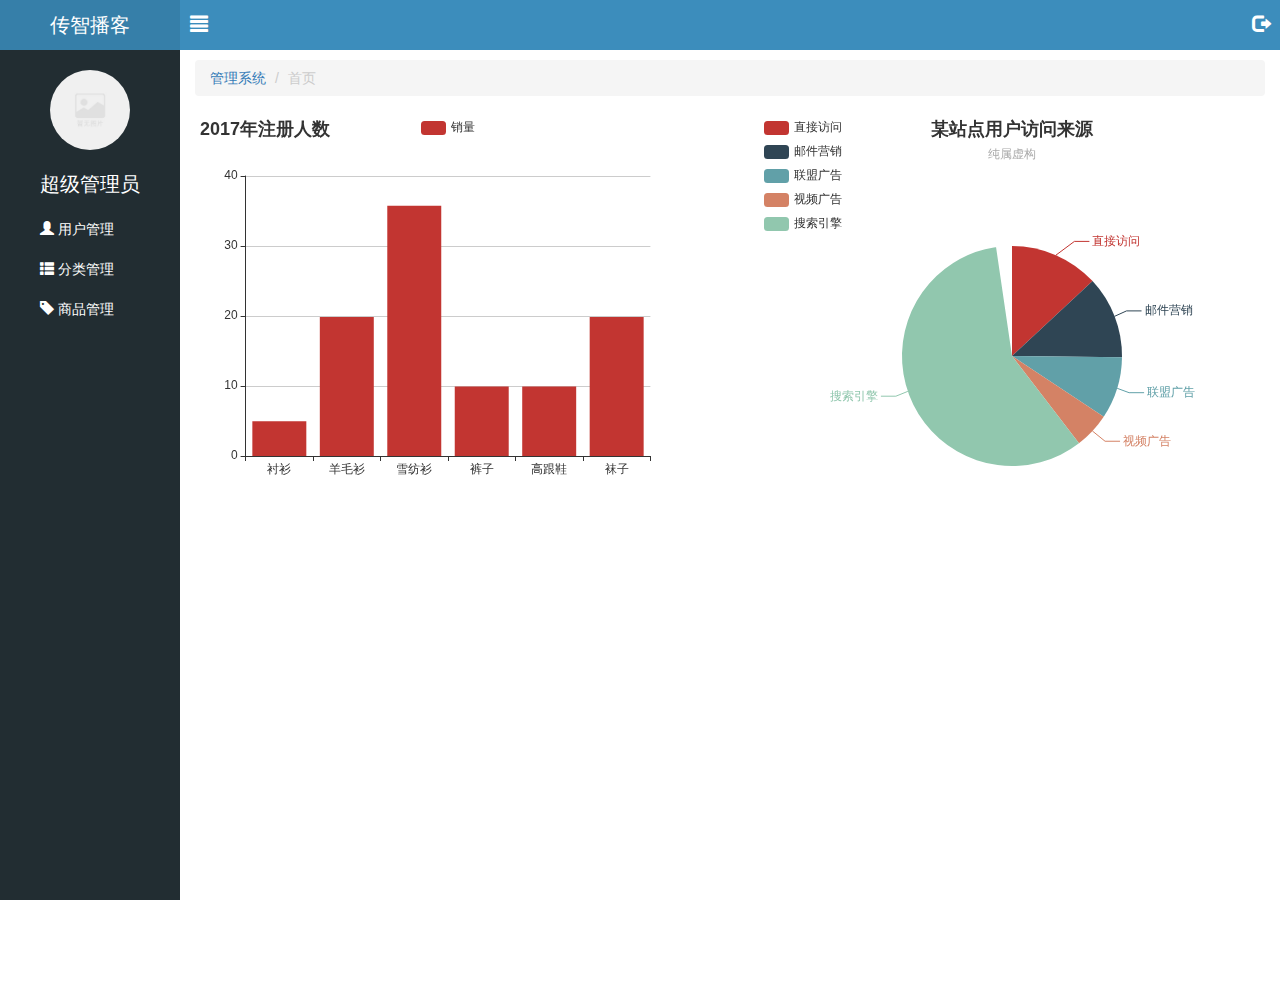
<file: public/back/index.html>
<!DOCTYPE html>
<html lang="en">
<head>
  <meta charset="UTF-8">
  <meta name="viewport" content="width=device-width, initial-scale=1.0">
  <title>Document</title>
  <link rel="stylesheet" href="lib/bootstrap/css/bootstrap.css">
  <link rel="stylesheet" href="lib/bootstrap-validator/css/bootstrapValidator.min.css">
  <link rel="stylesheet" href="lib/nprogress/nprogress.css">
  <link rel="stylesheet" href="css/common.css">
</head>
<body>
 <div class="id_aside">
   <div class="title">
     <a href="#">传智播客</a>
   </div>
    <div class="content">
      <div class="user">
        <div class="pictuer">
          <img src="./images/none.png" alt="">
        </div>
        <p>超级管理员</p>
      </div>
      <div class="nav">
        <ul>
          <li><a href="#">
            <i class="glyphicon glyphicon-user"></i>
            <span>用户管理</span>
          </a></li>
          <li><a href="javascript:;" class="category">
            <i class="glyphicon glyphicon-th-list"></i>
            <span>分类管理</span>
          </a>
          <div class="child" style="display: none;">
            <a href="#">一级分类</a>
            <a href="#">二级分类</a>
          </div>
        </li>
          <li><a href="#">
            <i class="glyphicon glyphicon-tag"></i>
            <span>商品管理</span>
          </a></li>
        </ul>
      </div>
    </div>
 </div>
<div class="id_main">
  <div class="topBar">
   <a href="#" class="pull-left icon-menu">
     <i class="glyphicon glyphicon-align-justify"></i>
   </a>
   <a href="#" class="pull-right icon-logout">
     <i class="glyphicon glyphicon-log-out"></i>
   </a>
  </div>
 
    <div class="container-fluid">

      <!-- 路径导航 -->
      <ol class="breadcrumb">
        <li><a href="#">管理系统</a></li>
        <li style='color:#ccc'>首页</li>
        
      </ol>

      <!-- echarts 数据可视化 -->
      <!-- 第一步 准备一个有宽高的盒子 -->

      <div id="main" >
        <div class="pull-left echarts1"></div>
        <div class="pull-right echarts2 "></div>
      </div>
     </div>
 </div>
 
 <!-- 模态框 -->

 <div class="modal fade" tabindex="-1" id="logoutModal">
  <div class="modal-dialog modal-sm">
    <div class="modal-content">
      <div class="modal-header">
        <button type="button" class="close" data-dismiss="modal" aria-label="Close"><span aria-hidden="true">&times;</span></button>
        <h4 class="modal-title">温馨提示</h4>
      </div>
      <div class="modal-body text text-danger">
      <p> <i class="glyphicon glyphicon-info-sign"></i> 您确定要退出后台管理系统吗？</p>
      </div>
      <div class="modal-footer">
        <button type="button" class="btn btn-default" data-dismiss="modal">取消</button>
        <button type="button" class="btn btn-primary" id="logout">退出</button>
      </div>
    </div>
  </div>
</div>

  <script src="lib/jquery/jquery.min.js"></script>
  <script src="lib/bootstrap/js/bootstrap.min.js"></script>
  <script src="lib/nprogress/nprogress.js"></script>
  <!-- 表单校验 -->
  <script src="lib/bootstrap-validator/js/bootstrapValidator.min.js"></script>
  <script src="./lib/echarts/echarts.min.js"></script>
  <script src="js/index.js"></script>
</body>
</html>
</file>
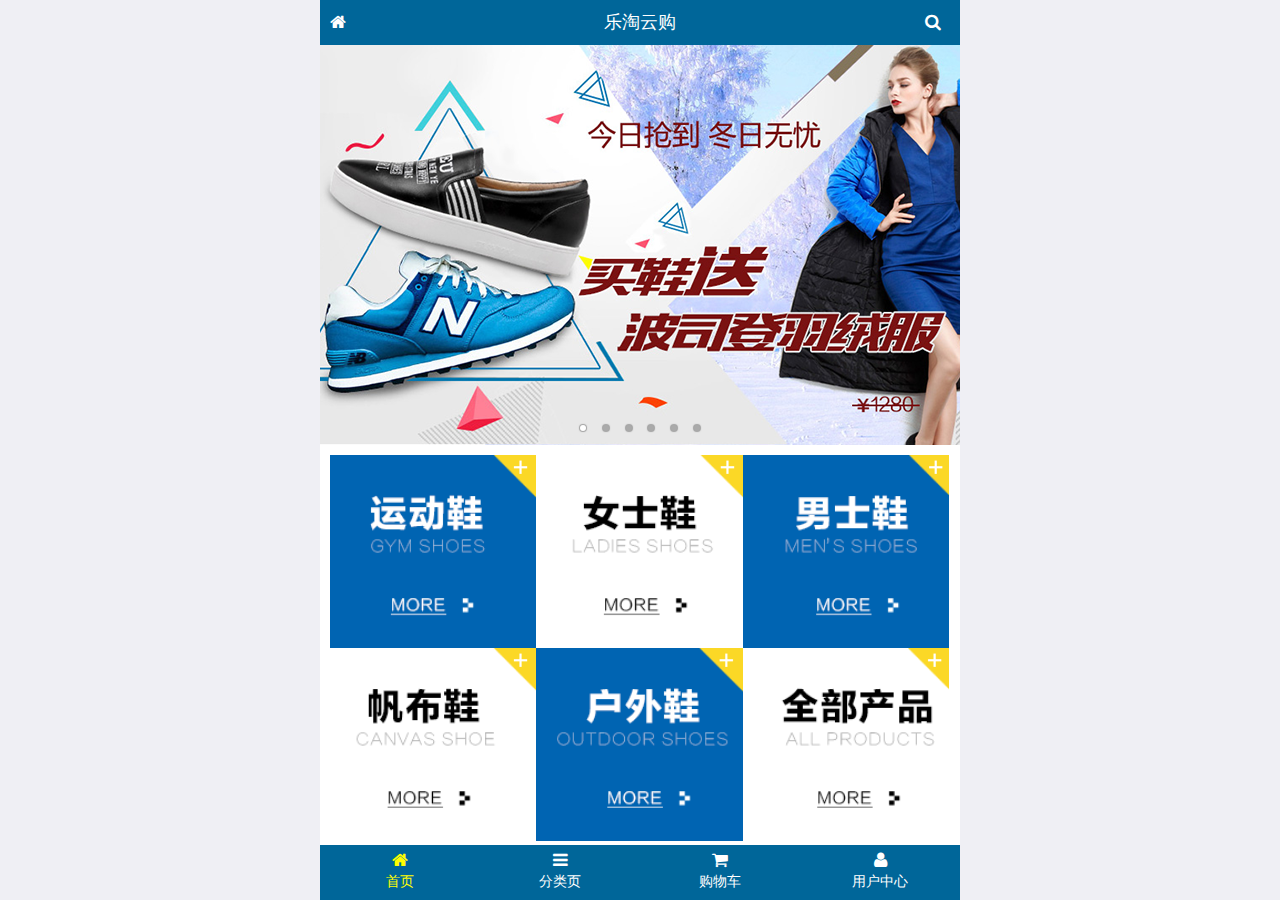
<file: public/front/index.html>
<!DOCTYPE html>
<html lang="en">
<head>
  <meta charset="UTF-8">
  <!-- 补全meta 提高用户体验 -->
  <meta name="viewport" content="width=device-width, user-scalable=no, initial-scale=1.0, maximum-scale=1.0, minimum-scale=1.0">
  <title>乐淘云购</title>
  <!-- 引入文件 -->

<link rel="stylesheet" href="./lib/fa/css/font-awesome.min.css">
<link rel="stylesheet" href="./lib/mui/css/mui.min.css">
  <link rel="stylesheet" href="./css/commn.css">
  <link rel="stylesheet" href="./css/index.css">
  
</head>
<body>
  <!-- 全屏容器 -->
  <div class="lt_container">
    <!-- 头部 -->
 <div class="lt_title">
   <div class="left">
     <a href="index.html">
       <i class="fa fa-home"></i>
     </a>
   </div>
   <div class="content">
     <p>乐淘云购</p>
   </div>
   <div class="right">
     <a href="search.html">
       <i class="fa fa-search"></i>
     </a>
   </div>
 </div>
 <!-- 内容 -->
 <div class="lt_main">

  <!-- 区域滚动dom结构 -->
  <div class="mui-scroll-wrapper">
    <div class="mui-scroll">
      <!--这里放置真实显示的DOM内容-->
 <!-- 轮播图 -->
 <div class="mui-slider">
   <!-- 图片区域 -->
  <div class="mui-slider-group mui-slider-loop">
    <!--支持循环，需要重复图片节点-->
    <div class="mui-slider-item mui-slider-item-duplicate"><a href="#"><img src="./images/banner6.png" /></a></div>
    <div class="mui-slider-item"><a href="#"><img src="./images/banner1.png" /></a></div>
    <div class="mui-slider-item"><a href="#"><img src="./images/banner2.png" /></a></div>
    <div class="mui-slider-item"><a href="#"><img src="./images/banner3.png" /></a></div>
    <div class="mui-slider-item"><a href="#"><img src="./images/banner4.png" /></a></div>
    <div class="mui-slider-item"><a href="#"><img src="./images/banner5.png" /></a></div>
    <div class="mui-slider-item"><a href="#"><img src="./images/banner6.png" /></a></div>
    <!--支持循环，需要重复图片节点-->
    <div class="mui-slider-item mui-slider-item-duplicate"><a href="#"><img src="./images/banner1.png"  /></a></div>
  </div>
  	<!--  小圆点 -->
  <div class="mui-slider-indicator">
    <div class="mui-indicator mui-active"></div>
    <div class="mui-indicator"></div>
    <div class="mui-indicator"></div>
    <div class="mui-indicator"></div>
    <div class="mui-indicator"></div>
    <div class="mui-indicator"></div>
  </div>
</div>
<div class="lt_nav">
  <ul class="mui-clearfix">
    <li>
      <a href="#">
        <img src="./images/nav1.png" alt="">
      </a>
    </li>
    <li>
      <a href="#">
        <img src="./images/nav2.png" alt="">
      </a>
    </li>
    <li>
      <a href="#">
        <img src="./images/nav3.png" alt="">
      </a>
    </li>
    <li>
      <a href="#">
        <img src="./images/nav4.png" alt="">
      </a>
    </li>
    <li>
      <a href="#">
        <img src="./images/nav5.png" alt="">
      </a>
    </li>
    <li>
      <a href="#">
        <img src="./images/nav6.png" alt="">
      </a>
    </li>
  </ul>
</div>
 
<div class="lt_product">
  <ul>
    <li>
      <a href="#">
        <img src="./images/product.jpg" alt="">
        <p class="info mui-ellipsis-2">adidas阿迪达斯 男式 场下休闲篮球鞋S83700场下休闲篮球鞋S83700 </p>
        <span class="price">&yen;560</span>
        <span class="oldPrice">&yen;580</span>
        <button class="mui-btn mui-btn-primary">立即购买</button>
      </a>
    </li>
    <li>
     <a href="#">
       <img src="./images/product.jpg" alt="">
       <p class="info mui-ellipsis-2">adidas阿迪达斯 男式 场下休闲篮球鞋S83700场下休闲篮球鞋S83700 </p>
       <span class="price">&yen;560</span>
       <span class="oldPrice">&yen;580</span>
       <button class="mui-btn mui-btn-primary">立即购买</button>
     </a>
   </li>
   <li>
     <a href="#">
       <img src="./images/product.jpg" alt="">
       <p class="info mui-ellipsis-2">adidas阿迪达斯 男式 场下休闲篮球鞋S83700场下休闲篮球鞋S83700 </p>
       <span class="price">&yen;560</span>
       <span class="oldPrice">&yen;580</span>
       <button class="mui-btn mui-btn-primary">立即购买</button>
     </a>
   </li>
   <li>
     <a href="#">
       <img src="./images/product.jpg" alt="">
       <p class="info mui-ellipsis-2">adidas阿迪达斯 男式 场下休闲篮球鞋S83700场下休闲篮球鞋S83700 </p>
       <span class="price">&yen;560</span>
       <span class="oldPrice">&yen;580</span>
       <button class="mui-btn mui-btn-primary">立即购买</button>
     </a>
   </li>
   <li>
     <a href="#">
       <img src="./images/product.jpg" alt="">
       <p class="info mui-ellipsis-2">adidas阿迪达斯 男式 场下休闲篮球鞋S83700场下休闲篮球鞋S83700 </p>
       <span class="price">&yen;560</span>
       <span class="oldPrice">&yen;580</span>
       <button class="mui-btn mui-btn-primary">立即购买</button>
     </a>
   </li>
   <li>
     <a href="#">
       <img src="./images/product.jpg" alt="">
       <p class="info mui-ellipsis-2">adidas阿迪达斯 男式 场下休闲篮球鞋S83700场下休闲篮球鞋S83700 </p>
       <span class="price">&yen;560</span>
       <span class="oldPrice">&yen;580</span>
       <button class="mui-btn mui-btn-primary">立即购买</button>
     </a>
   </li>
   <li>
     <a href="#">
       <img src="./images/product.jpg" alt="">
       <p class="info mui-ellipsis-2">adidas阿迪达斯 男式 场下休闲篮球鞋S83700场下休闲篮球鞋S83700 </p>
       <span class="price">&yen;560</span>
       <span class="oldPrice">&yen;580</span>
       <button class="mui-btn mui-btn-primary">立即购买</button>
     </a>
   </li>
   <li>
     <a href="#">
       <img src="./images/product.jpg" alt="">
       <p class="info mui-ellipsis-2">adidas阿迪达斯 男式 场下休闲篮球鞋S83700场下休闲篮球鞋S83700 </p>
       <span class="price">&yen;560</span>
       <span class="oldPrice">&yen;580</span>
       <button class="mui-btn mui-btn-primary">立即购买</button>
     </a>
   </li>
  </ul>
</div>
</div>

 </div>
 
  </div>
  
 
 <!-- 底部 -->
 <div class="lt_footer">
  <ul>
    <li>
      <a href="index.html" class="current">
        <i class="fa fa-home"></i>
        <p>首页</p>
      </a>
    </li>
    <li>
      <a href="category.html">
        <i class="fa fa-bars"></i>
        <p>分类页</p>
      </a>
    </li>
    <li>
      <a href="cart.html">
        <i class="fa fa-shopping-cart"></i>
        <p>购物车</p>
      </a>
    </li>
    <li>
      <a href="user.html">
        <i class="fa fa-user"></i>
        <p>用户中心</p>
      </a>
    </li>
  </ul>
 </div>
  </div>




<!-- 引入js -->
<!-- 移动端用zepto 相当于缩减版的jquery -->
<script src="./lib/zepto/zepto.min.js"></script>
<script src="./lib/mui/js/mui.js"></script>
<script src="./lib/artTemplate/template-web.js"></script>
  <script src='./js/common.js'></script>
  
</body>
</html>
</file>
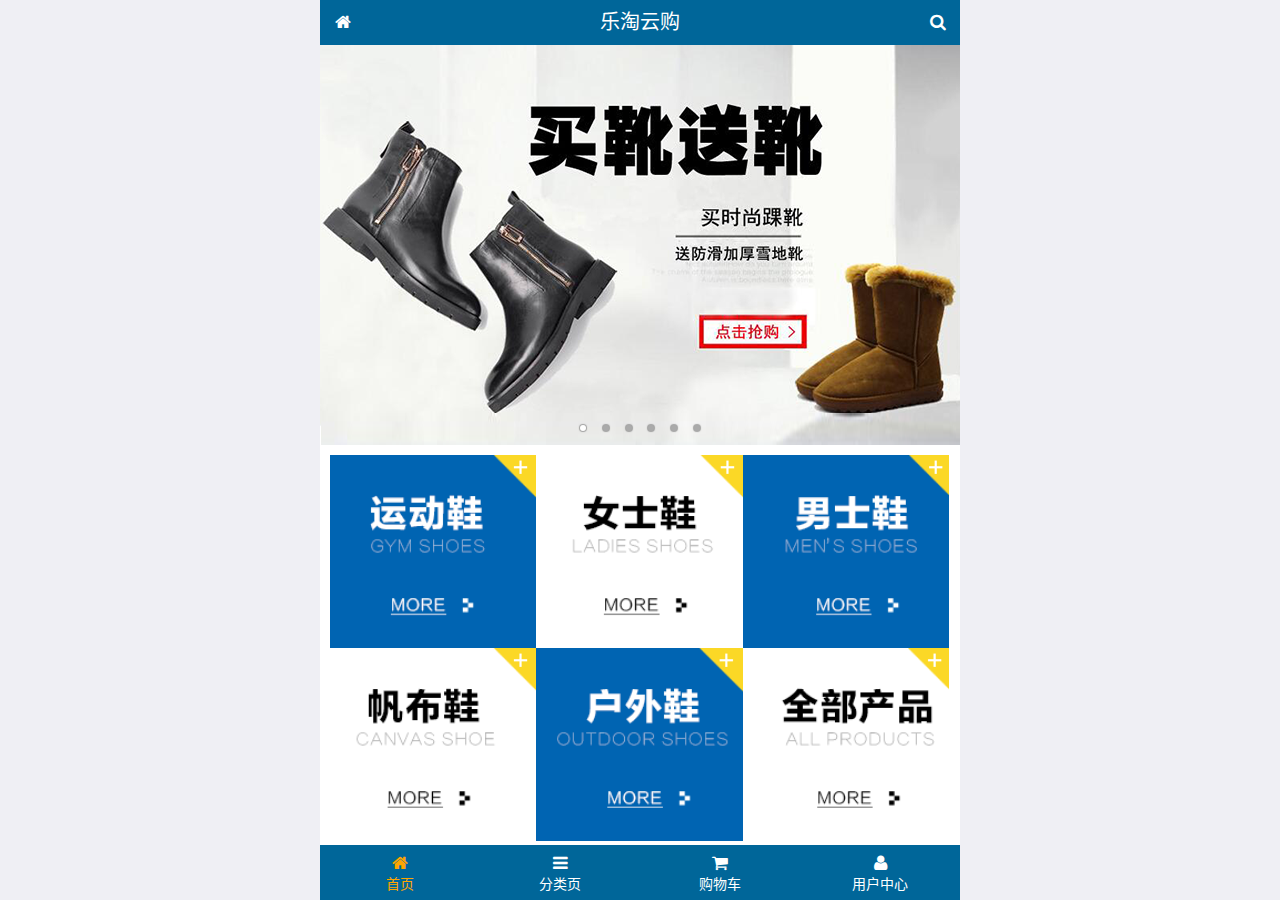
<file: public/mobile/index.html>
<!DOCTYPE html>
<html lang="zh-CN">
<head>
  <meta charset="UTF-8">
  <title>乐淘商城</title>
  <meta name="viewport" content="width=device-width, user-scalable=no, initial-scale=1.0, maximum-scale=1.0, minimum-scale=1.0">
  <!-- 引入字体图标库的css -->
  <link rel="stylesheet" href="./lib/fa/css/font-awesome.min.css">
  <link rel="stylesheet" href="./lib/mui/css/mui.css">
  <link rel="stylesheet" href="./css/common.css">
  <link rel="stylesheet" href="./css/index.css">
  <link rel="icon" href="favicon.ico">
</head>
<body>
<!--<span class="fa fa-pause"></span>-->
<!--<span class="mui-icon mui-icon-camera"></span>-->

<!-- 全屏容器 -->
<div class="lt_container">

  <!-- 乐淘头部 -->
  <div class="lt_header">
    <a href="index.html" class="icon_left"><i class="fa fa-home"></i></a>
    <h3>乐淘云购</h3>
    <a href="search.html" class="icon_right"><i class="fa fa-search"></i></a>
  </div>

  <!-- 乐淘主体 -->
  <div class="lt_main">
    <div class="mui-scroll-wrapper">
      <div class="mui-scroll">
        <!--这里放置真实显示的DOM内容-->

        <!-- 轮播图 -->
        <div class="mui-slider">

          <!-- 图片区域 -->
          <div class="mui-slider-group mui-slider-loop">
            <!-- 添加假图 -->
            <div class="mui-slider-item mui-slider-item-duplicate">
              <a href="#"><img src="./images/banner6.png" /></a>
            </div>

            <div class="mui-slider-item"><a href="#"><img src="./images/banner1.png" /></a></div>
            <div class="mui-slider-item"><a href="#"><img src="./images/banner2.png" /></a></div>
            <div class="mui-slider-item"><a href="#"><img src="./images/banner3.png" /></a></div>
            <div class="mui-slider-item"><a href="#"><img src="./images/banner4.png" /></a></div>
            <div class="mui-slider-item"><a href="#"><img src="./images/banner5.png" /></a></div>
            <div class="mui-slider-item"><a href="#"><img src="./images/banner6.png" /></a></div>

            <!-- 添加假图 -->
            <div class="mui-slider-item mui-slider-item-duplicate">
              <a href="#"><img src="./images/banner1.png" /></a>
            </div>
          </div>

          <!-- 小圆点结构 -->
          <div class="mui-slider-indicator">
            <div class="mui-indicator mui-active"></div>
            <div class="mui-indicator"></div>
            <div class="mui-indicator"></div>
            <div class="mui-indicator"></div>
            <div class="mui-indicator"></div>
            <div class="mui-indicator"></div>
          </div>

        </div>

        <!-- 导航区域 -->
        <div class="lt_nav">
          <ul class="mui-clearfix">
            <li><a href="#"><img src="./images/nav1.png" alt=""></a></li>
            <li><a href="#"><img src="./images/nav2.png" alt=""></a></li>
            <li><a href="#"><img src="./images/nav3.png" alt=""></a></li>
            <li><a href="#"><img src="./images/nav4.png" alt=""></a></li>
            <li><a href="#"><img src="./images/nav5.png" alt=""></a></li>
            <li><a href="#"><img src="./images/nav6.png" alt=""></a></li>
          </ul>
        </div>

        <!-- 产品区域 -->
        <div class="lt_product">
          <ul>
            <li class="lt_product_item">
              <a href="#">
                <img src="./images/product.jpg" alt="">
                <p class="info mui-ellipsis-2">adidas阿迪达斯 男式 场下休闲篮球鞋S83700场下休闲篮球鞋S83700 </p>
                <p>
                  <span class="price">¥560</span>
                  <span class="oldPrice">¥580</span>
                </p>
                <button class="mui-btn mui-btn-primary">立即购买</button>
              </a>
            </li>
            <li class="lt_product_item">
              <a href="#">
                <img src="./images/product.jpg" alt="">
                <p class="info mui-ellipsis-2">adidas阿迪达斯 男式 场下休闲篮球鞋S83700场下休闲篮球鞋S83700 </p>
                <p>
                  <span class="price">¥560</span>
                  <span class="oldPrice">¥580</span>
                </p>
                <button class="mui-btn mui-btn-primary">立即购买</button>
              </a>
            </li>
            <li class="lt_product_item">
              <a href="#">
                <img src="./images/product.jpg" alt="">
                <p class="info mui-ellipsis-2">adidas阿迪达斯 男式 场下休闲篮球鞋S83700场下休闲篮球鞋S83700 </p>
                <p>
                  <span class="price">¥560</span>
                  <span class="oldPrice">¥580</span>
                </p>
                <button class="mui-btn mui-btn-primary">立即购买</button>
              </a>
            </li>
            <li class="lt_product_item">
              <a href="#">
                <img src="./images/product.jpg" alt="">
                <p class="info mui-ellipsis-2">adidas阿迪达斯 男式 场下休闲篮球鞋S83700场下休闲篮球鞋S83700 </p>
                <p>
                  <span class="price">¥560</span>
                  <span class="oldPrice">¥580</span>
                </p>
                <button class="mui-btn mui-btn-primary">立即购买</button>
              </a>
            </li>
            <li class="lt_product_item">
              <a href="#">
                <img src="./images/product.jpg" alt="">
                <p class="info mui-ellipsis-2">adidas阿迪达斯 男式 场下休闲篮球鞋S83700场下休闲篮球鞋S83700 </p>
                <p>
                  <span class="price">¥560</span>
                  <span class="oldPrice">¥580</span>
                </p>
                <button class="mui-btn mui-btn-primary">立即购买</button>
              </a>
            </li>
            <li class="lt_product_item">
              <a href="#">
                <img src="./images/product.jpg" alt="">
                <p class="info mui-ellipsis-2">adidas阿迪达斯 男式 场下休闲篮球鞋S83700场下休闲篮球鞋S83700 </p>
                <p>
                  <span class="price">¥560</span>
                  <span class="oldPrice">¥580</span>
                </p>
                <button class="mui-btn mui-btn-primary">立即购买</button>
              </a>
            </li>
            <li class="lt_product_item">
              <a href="#">
                <img src="./images/product.jpg" alt="">
                <p class="info mui-ellipsis-2">adidas阿迪达斯 男式 场下休闲篮球鞋S83700场下休闲篮球鞋S83700 </p>
                <p>
                  <span class="price">¥560</span>
                  <span class="oldPrice">¥580</span>
                </p>
                <button class="mui-btn mui-btn-primary">立即购买</button>
              </a>
            </li>
            <li class="lt_product_item">
              <a href="#">
                <img src="./images/product.jpg" alt="">
                <p class="info mui-ellipsis-2">adidas阿迪达斯 男式 场下休闲篮球鞋S83700场下休闲篮球鞋S83700 </p>
                <p>
                  <span class="price">¥560</span>
                  <span class="oldPrice">¥580</span>
                </p>
                <button class="mui-btn mui-btn-primary">立即购买</button>
              </a>
            </li>
          </ul>
        </div>

      </div>
    </div>
  </div>

  <!-- 乐淘底部 -->
  <div class="lt_footer">
    <ul>
      <li><a href="index.html" class="current"><i class="fa fa-home"></i><p>首页</p></a></li>
      <li><a href="category.html"><i class="fa fa-bars"></i><p>分类页</p></a></li>
      <li><a href="cart.html"><i class="fa fa-shopping-cart"></i><p>购物车</p></a></li>
      <li><a href="user.html"><i class="fa fa-user"></i><p>用户中心</p></a></li>
    </ul>
  </div>
</div>


<script src="./lib/zepto/zepto.min.js"></script>
<script src="./lib/mui/js/mui.js"></script>
<script src="./js/common.js"></script>
</body>
</html>
</file>
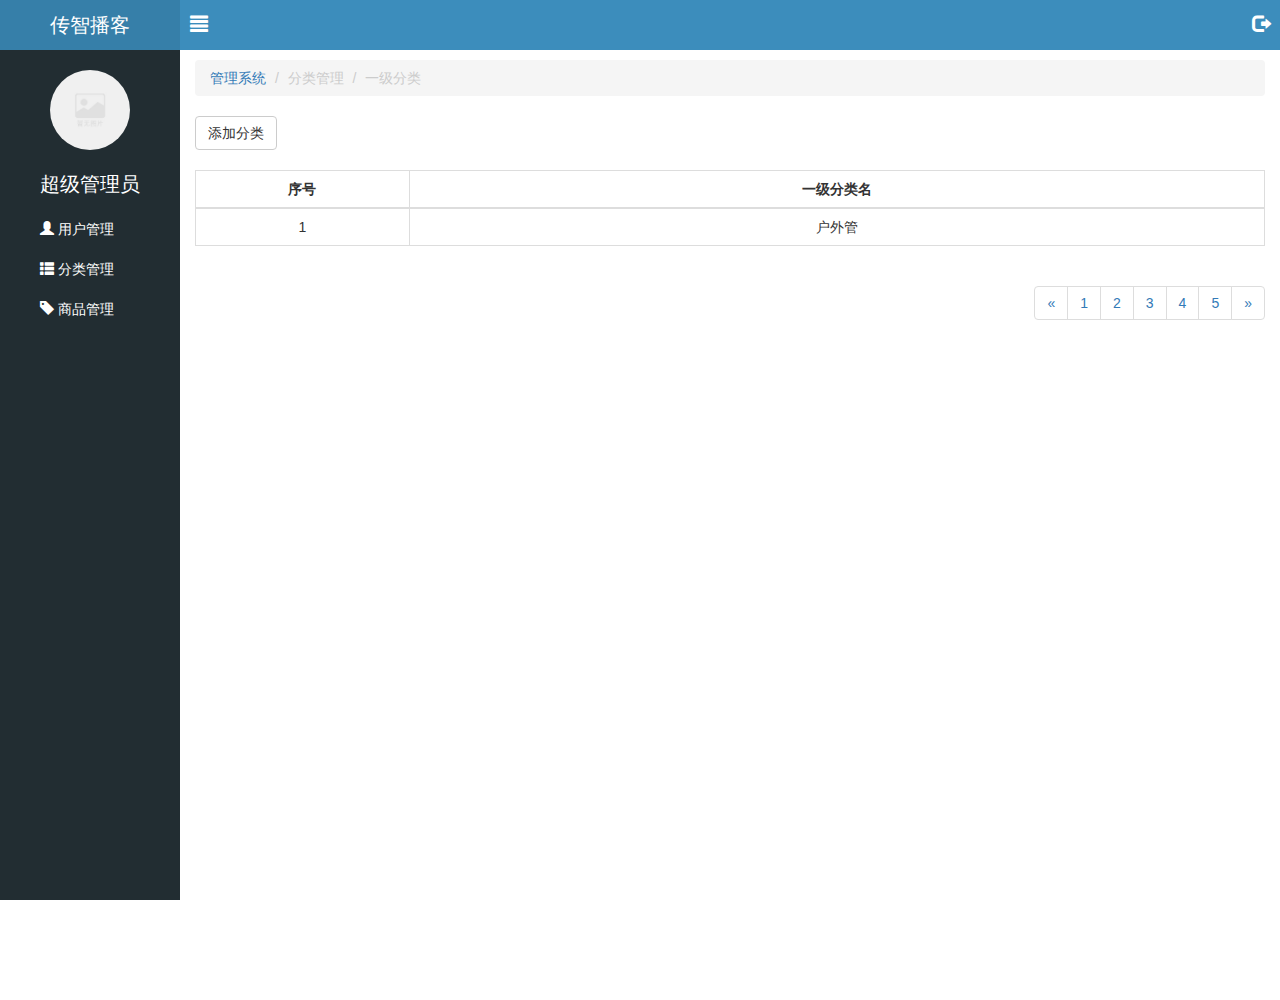
<file: public/back/first.html>
<!DOCTYPE html>
<html lang="en">
<head>
  <meta charset="UTF-8">
  <meta name="viewport" content="width=device-width, initial-scale=1.0">
  <title>Document</title>
  <link rel="stylesheet" href="lib/bootstrap/css/bootstrap.css">
  <link rel="stylesheet" href="lib/bootstrap-validator/css/bootstrapValidator.min.css">
  <link rel="stylesheet" href="lib/nprogress/nprogress.css">
  <link rel="stylesheet" href="css/common.css">
</head>
<body>
 <div class="id_aside">
   <div class="title">
     <a href="#">传智播客</a>
   </div>
    <div class="content">
      <div class="user">
        <div class="pictuer">
          <img src="./images/none.png" alt="">
        </div>
        <p>超级管理员</p>
      </div>
      <div class="nav">
        <ul>
          <li><a href="user.html">
            <i class="glyphicon glyphicon-user"></i>
            <span>用户管理</span>
          </a></li>
          <li><a href="javascript:;" class="category">
            <i class="glyphicon glyphicon-th-list"></i>
            <span>分类管理</span>
          </a>
          <div class="child" style="display: none;">
            <a href="first.html">一级分类</a>
            <a href="second.html">二级分类</a>
          </div>
        </li>
          <li><a href="product.html">
            <i class="glyphicon glyphicon-tag"></i>
            <span>商品管理</span>
          </a></li>
        </ul>
      </div>
    </div>
 </div>
<div class="id_main">
  <div class="topBar">
   <a href="#" class="pull-left icon-menu">
     <i class="glyphicon glyphicon-align-justify"></i>
   </a>
   <a href="#" class="pull-right icon-logout">
     <i class="glyphicon glyphicon-log-out"></i>
   </a>
  </div>
 
    <div class="container-fluid">

      <!-- 路径导航 -->
      <ol class="breadcrumb">
        <li><a href="index.html">管理系统</a></li>
        <li style='color:#ccc'>分类管理</li>
        <li style='color:#ccc'>一级分类</li>
      </ol>

     <div class="us_content">
      <button class="btn btn-default mb_20" id="addtpl">添加分类</button>
      <table class="table table-bordered table-hover">
       			
        <thead>
         <tr>
           <th width="20%"> 序号</th>
           <th width="80%"> 一级分类名</th>
           
         </tr>
        </thead>
        <tbody>
           <!-- 挖个坑 -->
           <tr>
             <td>1</td>
             <td>户外管</td>
           </tr>
        </tbody>
       </table>
     </div>

  <!-- 分页组件 -->
 <div class="page pull-right">
  <nav aria-label="Page navigation">
    <ul class="pagination">
      <li>
        <a href="#" aria-label="Previous">
          <span aria-hidden="true">&laquo;</span>
        </a>
      </li>
      <li><a href="#">1</a></li>
      <li><a href="#">2</a></li>
      <li><a href="#">3</a></li>
      <li><a href="#">4</a></li>
      <li><a href="#">5</a></li>
      <li>
        <a href="#" aria-label="Next">
          <span aria-hidden="true">&raquo;</span>
        </a>
      </li>
    </ul>
  </nav>
 </div>

 <!-- 添加分类模态框 -->
 
 <div class="modal fade" tabindex="-1" id="addModal">
  <div class="modal-dialog modal-sm">
    <div class="modal-content">
      <div class="modal-header">
        <button type="button" class="close" data-dismiss="modal" ><span >&times;</span></button>
        <h4 class="modal-title">添加分类</h4>
      </div>
      <div class="modal-body">
        <form id="form">
        <div class="form-group">
          
          <input type="text" name="categoryName" class="form-control" placeholder="请输入一级分类">
        </div>
      </form>
      </div>
      <div class="modal-footer">
        <button type="button" class="btn btn-default" data-dismiss="modal">取消</button>
        <button type="submit" class="btn btn-primary" form = 'form' id="add">添加</button>
      </div>
    </div>
  </div>
</div>

 <!-- 模态框 -->

 <div class="modal fade" tabindex="-1" id="logoutModal">
  <div class="modal-dialog modal-sm">
    <div class="modal-content">
      <div class="modal-header">
        <button type="button" class="close" data-dismiss="modal" aria-label="Close"><span aria-hidden="true">&times;</span></button>
        <h4 class="modal-title">温馨提示</h4>
      </div>
      <div class="modal-body text text-danger">
      <p> <i class="glyphicon glyphicon-info-sign"></i> 您确定要退出后台管理系统吗？</p>
      </div>
      <div class="modal-footer">
        <button type="button" class="btn btn-default" data-dismiss="modal">取消</button>
        <button type="button" class="btn btn-primary" id="logout">退出</button>
      </div>
    </div>
  </div>
</div>


 <!-- 创建模板 -->
 

  <script src="lib/jquery/jquery.min.js"></script>
  <script src="lib/bootstrap/js/bootstrap.min.js"></script>
  <script src="lib/nprogress/nprogress.js"></script>
  <script src="js/common.js"></script>
  <!-- 表单校验 -->
  <script src="lib/bootstrap-validator/js/bootstrapValidator.min.js"></script>
  <script src="lib/artTemplate/template-web.js"></script>
  <script src="js/first.js"></script>
</body>
</html>
</file>
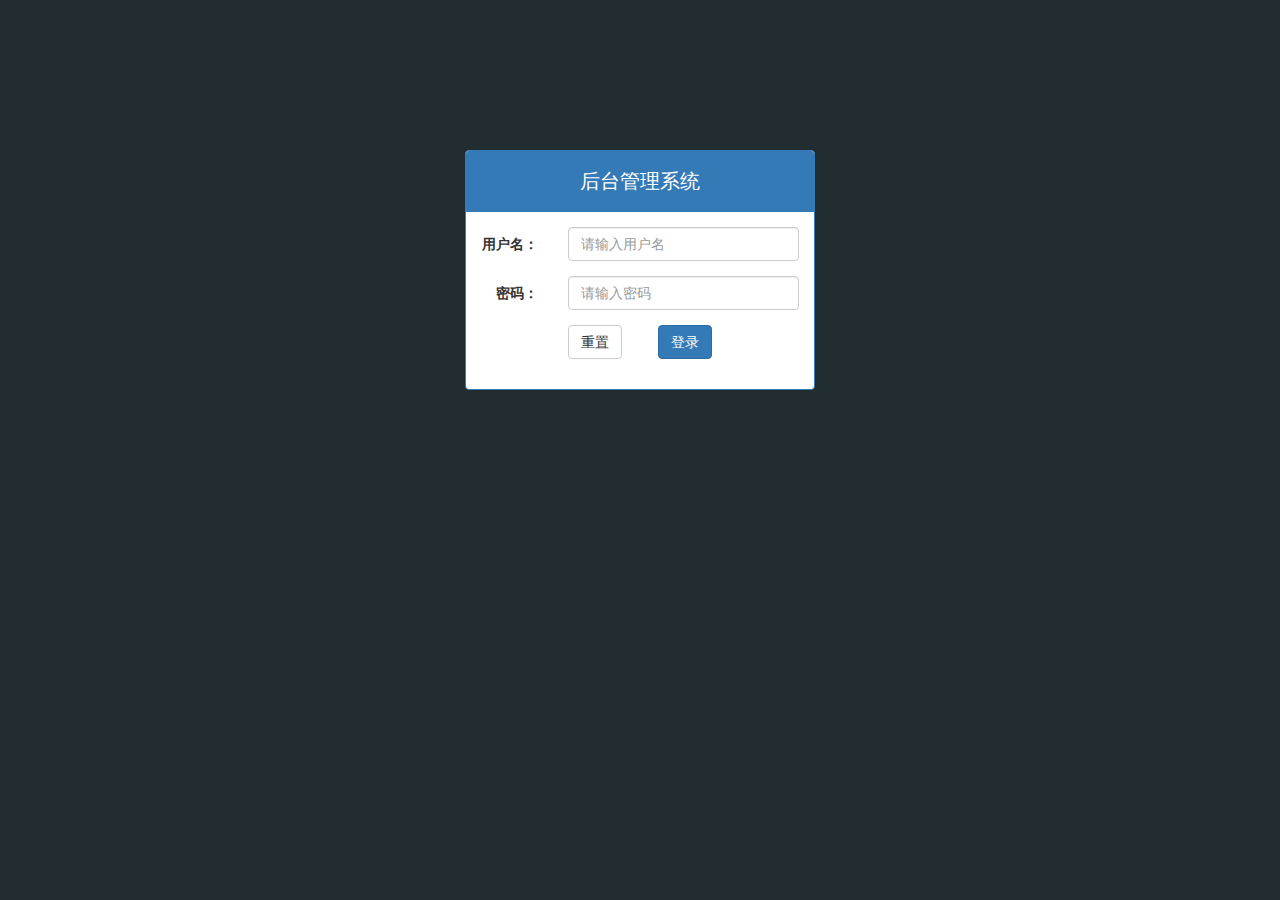
<file: public/back/login.html>
<!DOCTYPE html>
<html lang="en">
<head>
  <meta charset="UTF-8">
  <meta name="viewport" content="width=device-width, initial-scale=1.0">
  <title>Document</title>
  <link rel="stylesheet" href="lib/bootstrap/css/bootstrap.css">
  <link rel="stylesheet" href="lib/bootstrap-validator/css/bootstrapValidator.min.css">
  <link rel="stylesheet" href="lib/nprogress/nprogress.css">
  <link rel="stylesheet" href="css/common.css">
</head>
<body class="body_bg">
 <div class="container">
  <div class="col-lg-4 col-lg-offset-4 mt_150">
    <div class="panel panel-primary">
      <div class="panel-heading">
        <h3 class="panel-title text-center">后台管理系统</h3>
      </div>
      <div class="panel-body">
        <form class="form-horizontal" id='form'>
          <div class="form-group">
            <label for="username" class="col-sm-3 control-label">用户名：</label>
            <div class="col-sm-9">
              <input type="text" name="username" class="form-control" id="inputEmail3" placeholder="请输入用户名">
            </div>
          </div>
          <div class="form-group">
            <label for="password" class="col-sm-3 control-label">密码：</label>
            <div class="col-sm-9">
              <input type="password" name="password" class="form-control" id="inputPassword3" placeholder="请输入密码">
            </div>
            </div>
          <div class="form-group">
            <div class="col-sm-offset-3 col-sm-6">
              <button type="reset" class="btn btn-default pull-left">重置</button>
              <button type="submit" class="btn btn-primary pull-right">登录</button>
            </div>
          </div>
        </form>
      </div>
    </div>
  </div>
 </div>
 <script src="lib/jquery/jquery.min.js"></script>
 <script src="lib/bootstrap/js/bootstrap.min.js"></script>
 <script src="lib/nprogress/nprogress.js"></script>
 <!-- 表单校验 -->
 <script src="lib/bootstrap-validator/js/bootstrapValidator.min.js"></script>
 <script src="js/login.js"></script>
</body>
</html>
</file>
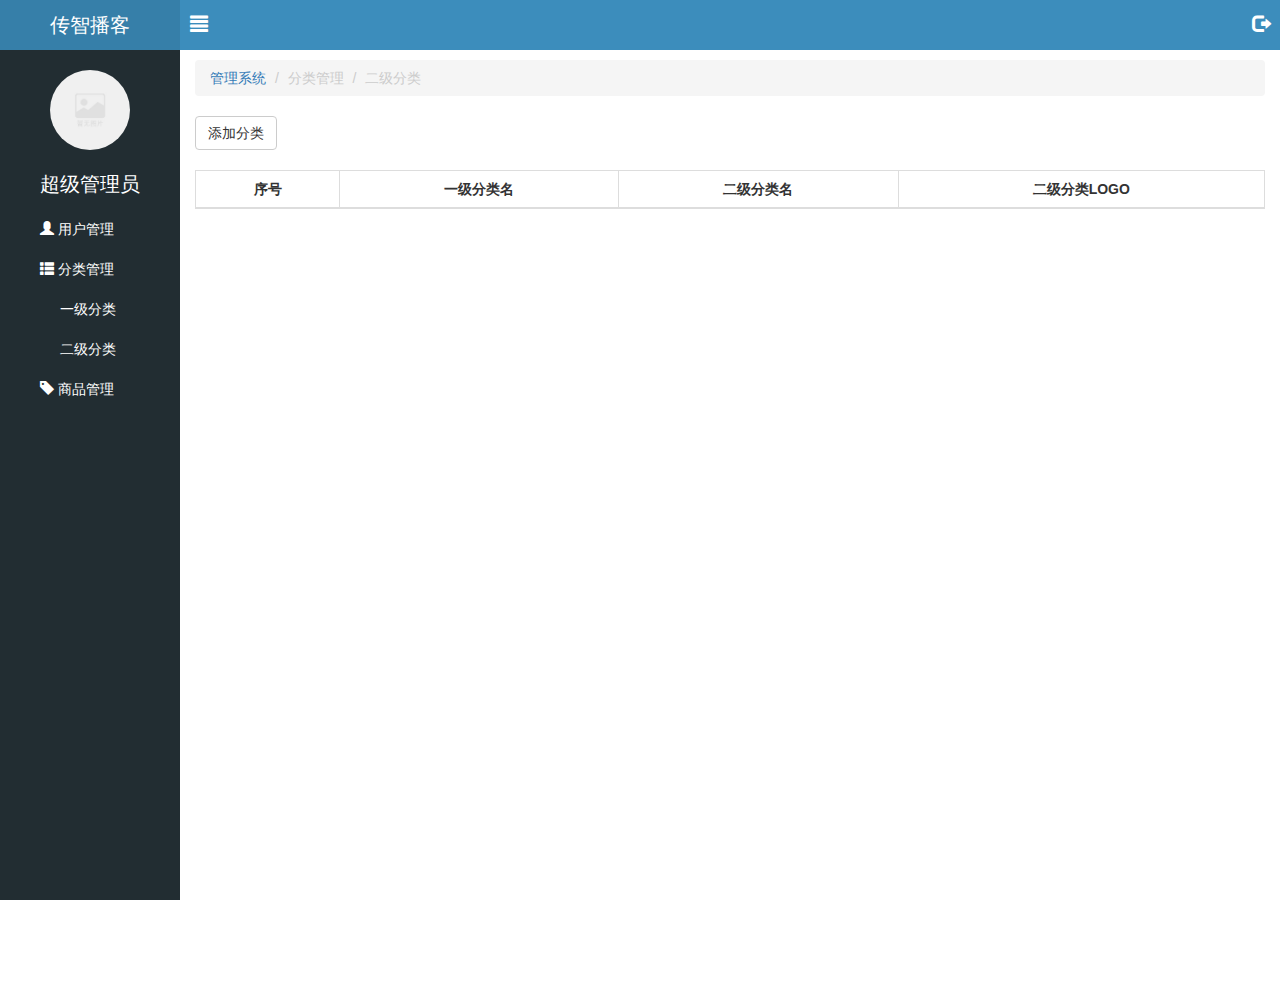
<file: public/back/second.html>
<!DOCTYPE html>
<html lang="en">
<head>
  <meta charset="UTF-8">
  <meta name="viewport" content="width=device-width, initial-scale=1.0">
  <title>Document</title>
  <link rel="stylesheet" href="lib/bootstrap/css/bootstrap.css">
  <link rel="stylesheet" href="lib/bootstrap-validator/css/bootstrapValidator.min.css">
  <link rel="stylesheet" href="lib/nprogress/nprogress.css">
  <link rel="stylesheet" href="css/common.css">
</head>
<body>
 <div class="id_aside">
   <div class="title">
     <a href="#">传智播客</a>
   </div>
    <div class="content">
      <div class="user">
        <div class="pictuer">
          <img src="./images/none.png" alt="">
        </div>
        <p>超级管理员</p>
      </div>
      <div class="nav">
        <ul>
          <li><a href="user.html">
            <i class="glyphicon glyphicon-user"></i>
            <span>用户管理</span>
          </a></li>
          <li><a href="javascript:;" class="category">
            <i class="glyphicon glyphicon-th-list"></i>
            <span>分类管理</span>
          </a>
          <div class="child" style="display: block;">
            <a href="first.html">一级分类</a>
            <a href="second.html">二级分类</a>
          </div>
        </li>
          <li><a href="product.html">
            <i class="glyphicon glyphicon-tag"></i>
            <span>商品管理</span>
          </a></li>
        </ul>
      </div>
    </div>
 </div>
<div class="id_main">
  <div class="topBar">
   <a href="#" class="pull-left icon-menu">
     <i class="glyphicon glyphicon-align-justify"></i>
   </a>
   <a href="#" class="pull-right icon-logout">
     <i class="glyphicon glyphicon-log-out"></i>
   </a>
  </div>
 
    <div class="container-fluid">

      <!-- 路径导航 -->
      <ol class="breadcrumb">
        <li><a href="index.html">管理系统</a></li>
        <li style='color:#ccc'>分类管理</li>
        <li style='color:#ccc'>二级分类</li>
      </ol>

     <div class="us_content">
      <button class="btn btn-default mb_20" id="addtpl">添加分类</button>
      <table class="table table-bordered table-hover">
       			
        <thead>
         <tr>
           <th > 序号</th>
           <th> 一级分类名</th>
           <th> 二级分类名</th>
           <th> 二级分类LOGO</th>
           
         </tr>
        </thead>
        <tbody>
           <!-- 挖个坑 -->
           
        </tbody>
       </table>
     </div>

  <!-- 分页组件 -->
 <div class="page pull-right">
  
    <!-- 分页dom结构 -->
    <ul class="pagination">
     
    </ul>
 
 </div>

 <!-- 添加分类模态框 -->
 
 <div class="modal fade" tabindex="-1" id="addModal">
  <div class="modal-dialog modal-sm">
    <div class="modal-content">
      <div class="modal-header">
        <button type="button" class="close" data-dismiss="modal" ><span >&times;</span></button>
        <h4 class="modal-title">添加分类</h4>
      </div>
      <div class="modal-body">
        <form id="form">
          <div class="form-group">
            <div class="dropdown">
              <button class="btn btn-default dropdown-toggle" type="button" id="dropdownMenu1" data-toggle="dropdown" >
              <span id="dropdownText"> 请选择一级分类</span>
                <span class="caret"></span>
              </button>
              <ul class="dropdown-menu">
                <!-- 挖个坑 -->
                <!-- <li><a href="#">Separated link</a></li> -->
              </ul>
            </div>
              <!-- 隐藏域，用来表单校验-->
              <input type="hidden" name="categoryId">
          </div>
      
          
         
        <div class="form-group">
          
          <input type="text" name="categoryName" class="form-control" placeholder="请输入二级分类">
        </div>
        <div class="form-group">
          <label for="fileupload" class="btn btn-default">上传图片</label>
          <!-- 存储图片地址 -->
          <input type="file" name="pic1" data-url="/category/addSecondCategoryPic" id="fileupload" style="display: none;">
        </div>
        <div class="form-group" id='imgbox'>
          <img src="./images/none.png" style="width:100px" alt="">
            <!-- 隐藏域，用来表单校验 -->
            <input type="hidden" name="categoryUrl">
        </div>
        
        
        
      </form>
      </div>
      <div class="modal-footer">
        <button type="button" class="btn btn-default" data-dismiss="modal">取消</button>
        <button type="submit" class="btn btn-primary" form = 'form' id="add">添加</button>
      </div>
    </div>
  </div>
</div>

 <!-- 模态框 -->

 <div class="modal fade" tabindex="-1" id="logoutModal">
  <div class="modal-dialog modal-sm">
    <div class="modal-content">
      <div class="modal-header">
        <button type="button" class="close" data-dismiss="modal" aria-label="Close"><span aria-hidden="true">&times;</span></button>
        <h4 class="modal-title">温馨提示</h4>
      </div>
      <div class="modal-body text text-danger">
      <p> <i class="glyphicon glyphicon-info-sign"></i> 您确定要退出后台管理系统吗？</p>
      </div>
      <div class="modal-footer">
        <button type="button" class="btn btn-default" data-dismiss="modal">取消</button>
        <button type="button" class="btn btn-primary" id="logout">退出</button>
      </div>
    </div>
  </div>
</div>


 <!-- 创建模板 -->
 <script type="text/html"id='secondTpl'>
  <tr>
    <td>1</td>
    <td>户外管</td>
    <td>匡威</td>
    <td>
      <img src="./images/default.png" alt="" height="20px">
    </td>
  </tr>
 </script>

 <!-- 请选择一级分类下拉菜单模板 -->
 <script type="text/html" id='dropdownTpl'>
   <li><a href="#" data-id='{{}}'>Separated link</a></li>
 </script>
 

  <script src="lib/jquery/jquery.min.js"></script>
  <script src="lib/bootstrap/js/bootstrap.min.js"></script>
  <script src="lib/nprogress/nprogress.js"></script>
  <script src="js/common.js"></script>
  <!-- 表单校验 -->
  <script src="lib/bootstrap-validator/js/bootstrapValidator.min.js"></script>
  <script src="lib/artTemplate/template-web.js"></script>
  <script src="js/second.js"></script>
</body>
</html>
</file>
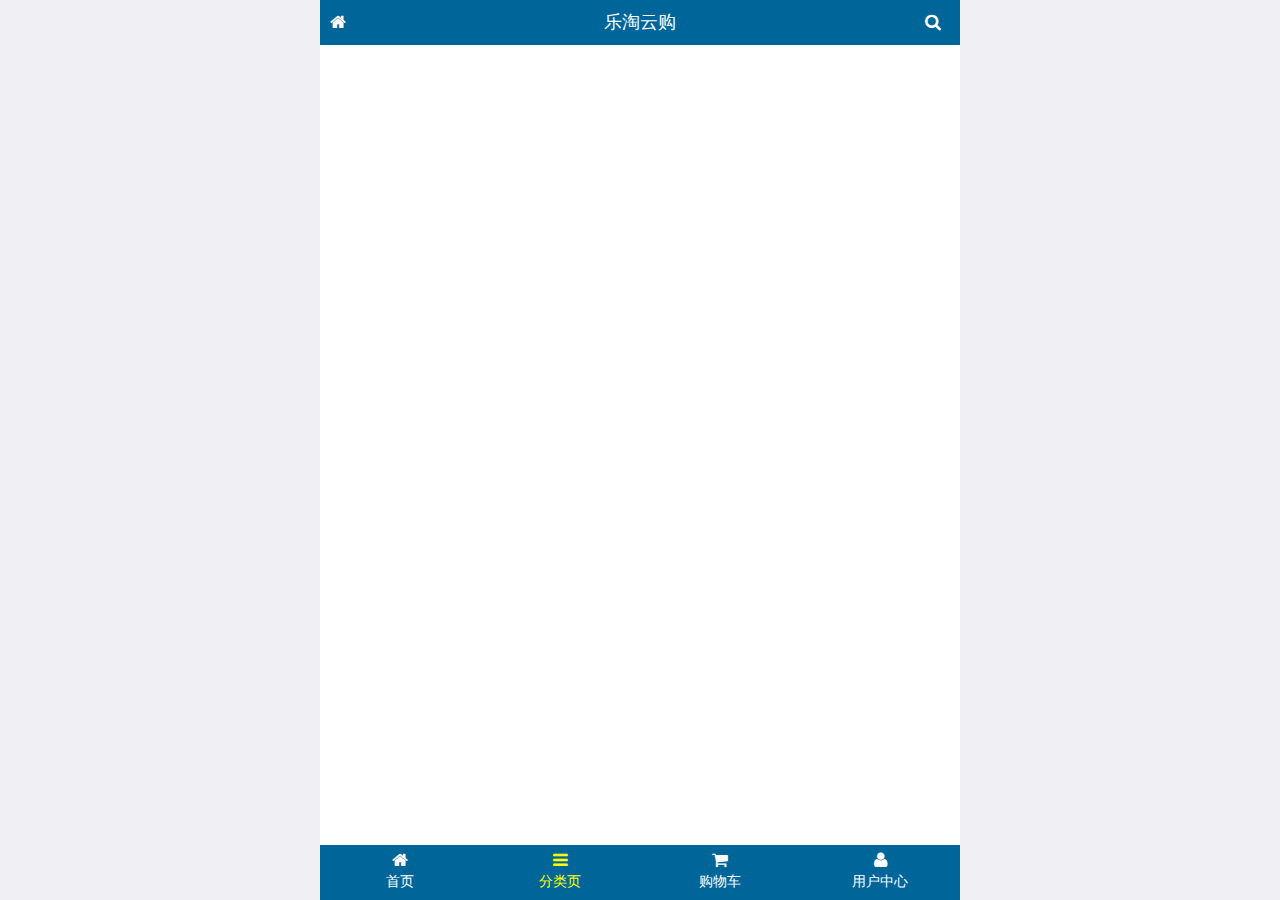
<file: public/front/category.html>
<!DOCTYPE html>
<html lang="en">
<head>
  <meta charset="UTF-8">
  <!-- 补全meta 提高用户体验 -->
  <meta name="viewport" content="width=device-width, user-scalable=no, initial-scale=1.0, maximum-scale=1.0, minimum-scale=1.0">
  <title>乐淘云购</title>
  <!-- 引入文件 -->

<link rel="stylesheet" href="./lib/fa/css/font-awesome.min.css">
<link rel="stylesheet" href="./lib/mui/css/mui.min.css">
  <link rel="stylesheet" href="./css/commn.css">
  <link rel="stylesheet" href="./css/index.css">
  
</head>
<body>
  <!-- 全屏容器 -->
  <div class="lt_container">
    <!-- 头部 -->
 <div class="lt_title">
   <div class="left">
     <a href="index.html">
       <i class="fa fa-home"></i>
     </a>
   </div>
   <div class="content">
     <p>乐淘云购</p>
   </div>
   <div class="right">
     <a href="search.html">
       <i class="fa fa-search"></i>
     </a>
   </div>
 </div>
 <!-- 内容 -->
 <div class="lt_main">

  <!-- 区域滚动dom结构 -->
  <div class="mui-scroll-wrapper">
    <div class="mui-scroll">
      <!--这里放置真实显示的DOM内容-->

</div>

 </div>
 
  </div>
  
 
 <!-- 底部 -->
 <div class="lt_footer">
  <ul>
    <li>
      <a href="index.html">
        <i class="fa fa-home"></i>
        <p>首页</p>
      </a>
    </li>
    <li>
      <a href="category.html"  class="current">
        <i class="fa fa-bars"></i>
        <p>分类页</p>
      </a>
    </li>
    <li>
      <a href="cart.html">
        <i class="fa fa-shopping-cart"></i>
        <p>购物车</p>
      </a>
    </li>
    <li>
      <a href="user.html">
        <i class="fa fa-user"></i>
        <p>用户中心</p>
      </a>
    </li>
  </ul>
 </div>
  </div>




<!-- 引入js -->
<!-- 移动端用zepto 相当于缩减版的jquery -->
<script src="./lib/zepto/zepto.min.js"></script>
<script src="./lib/mui/js/mui.js"></script>
<script src="./lib/artTemplate/template-web.js"></script>
  <script src='./js/common.js'></script>
  
</body>
</html>
</file>
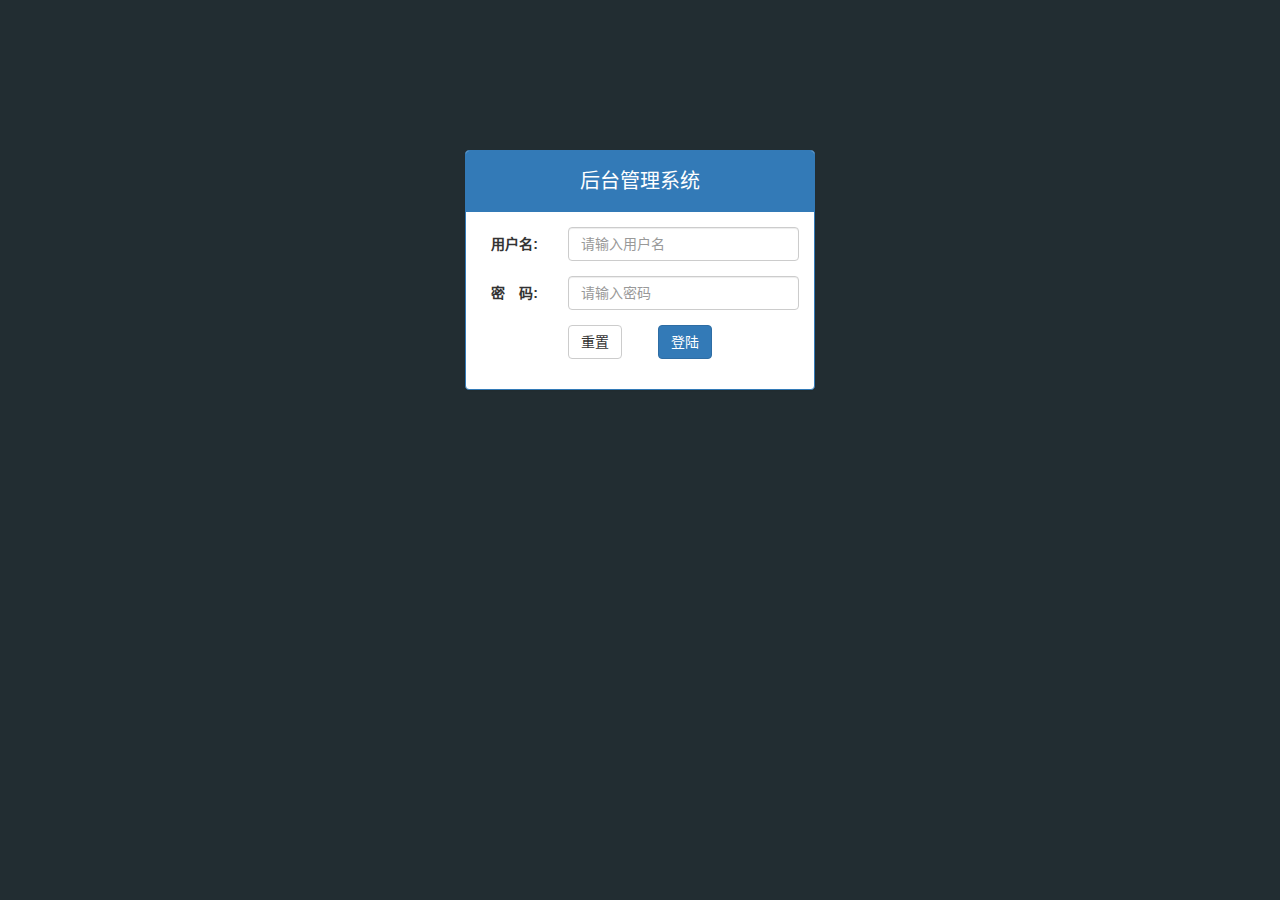
<file: public/manage/login.html>
<!DOCTYPE html>
<html lang="zh-CN">
<head>
  <meta charset="UTF-8">
  <title>乐淘电商</title>
  <link rel="stylesheet" href="lib/bootstrap/css/bootstrap.css">
  <link rel="stylesheet" href="lib/bootstrap-validator/css/bootstrapValidator.min.css">
  <link rel="stylesheet" href="lib/nprogress/nprogress.css">
  <link rel="stylesheet" href="css/common.css">
</head>
<body class="body_bg">


<div class="container">
  <div class="col-lg-4 col-lg-offset-4 mt_150">
    <div class="panel panel-primary">
      <div class="panel-heading">
        <h3 class="panel-title text-center">后台管理系统</h3>
      </div>
      <div class="panel-body">
        <form class="form-horizontal" id="form">
          <div class="form-group">
            <label for="username" class="col-sm-3 control-label">用户名:</label>
            <div class="col-sm-9">
              <input type="text" class="form-control" id="username" name="username" placeholder="请输入用户名">
            </div>
          </div>
          <div class="form-group">
            <label for="password" class="col-sm-3 control-label">密　码:</label>
            <div class="col-sm-9">
              <input type="password" class="form-control" name="password" id="password" placeholder="请输入密码">
            </div>
          </div>
          <div class="form-group">
            <div class="col-sm-offset-3 col-sm-6">
              <button type="reset" class="btn btn-default pull-left">重置</button>
              <button type="submit" class="btn btn-primary pull-right">登陆</button>
            </div>
          </div>
        </form>
      </div>
    </div>
  </div>
</div>



<script src="lib/jquery/jquery.min.js"></script>
<script src="lib/bootstrap/js/bootstrap.min.js"></script>
<script src="lib/bootstrap-validator/js/bootstrapValidator.min.js"></script>
<script src="lib/nprogress/nprogress.js"></script>
<script src="js/common.js"></script>
<script src="js/login.js"></script>

</body>
</html>
</file>
<file: public/back/lib/nprogress/nprogress.css>
/* Make clicks pass-through */
#nprogress {
  pointer-events: none;
}

#nprogress .bar {
  background: greenyellow;

  position: fixed;
  z-index: 10000;
  top: 0;
  left: 0;

  width: 100%;
  height: 2px;
}

/* Fancy blur effect */
#nprogress .peg {
  display: block;
  position: absolute;
  right: 0px;
  width: 100px;
  height: 100%;
  box-shadow: 0 0 10px #29d, 0 0 5px #29d;
  opacity: 1.0;

  -webkit-transform: rotate(3deg) translate(0px, -4px);
      -ms-transform: rotate(3deg) translate(0px, -4px);
          transform: rotate(3deg) translate(0px, -4px);
}

/* Remove these to get rid of the spinner */
#nprogress .spinner {
  display: block;
  position: fixed;
  z-index: 1031;
  top: 15px;
  right: 15px;
}

#nprogress .spinner-icon {
  width: 18px;
  height: 18px;
  box-sizing: border-box;

  border: solid 2px transparent;
  border-top-color: #29d;
  border-left-color: #29d;
  border-radius: 50%;

  -webkit-animation: nprogress-spinner 400ms linear infinite;
          animation: nprogress-spinner 400ms linear infinite;
}

.nprogress-custom-parent {
  overflow: hidden;
  position: relative;
}

.nprogress-custom-parent #nprogress .spinner,
.nprogress-custom-parent #nprogress .bar {
  position: absolute;
}

@-webkit-keyframes nprogress-spinner {
  0%   { -webkit-transform: rotate(0deg); }
  100% { -webkit-transform: rotate(360deg); }
}
@keyframes nprogress-spinner {
  0%   { transform: rotate(0deg); }
  100% { transform: rotate(360deg); }
}
</file>
<file: public/back/css/common.css>
.body_bg {
  background-color: #222D32;
}
.mt_150 {
  margin-top: 150px;
}
a {
  color: #337ab7;
}
a:link,
a:visited,
a:hover,
a:active {
  text-decoration: none;
}
ul {
  list-style: none;
  
}
* {
  margin: 0;
  padding: 0;
}

.panel-title {
height: 40px;
line-height: 40px;
font-size: 20px;
}
.id_aside {
  width: 180px;
  height: 100%;
  background-color: #222D32;
  position: fixed;
  left: 0;
  top: 0;
  z-index: 999;
  transition: all 1s;
}
.id_aside .title{
  height: 50px;
  line-height: 50px;
  text-align: center;
  background-color: #367FA9;
}
.id_aside .title a {
  color: #fff;
  font-size: 20px;
}
.id_aside .pictuer {
  width: 80px;
  height: 80px;
  border-radius: 50%;
  margin: 20px 50px;
}
.id_aside .pictuer img {
  width: 100%;
  height: 100%;
  border-radius: 50%;
 
}
.id_aside .user p {
  color: #fff;
  font-size: 20px;
  text-align: center;
}
.id_aside .nav ul li a{
  display: block;
 height: 40px;
 line-height: 40px;
 padding-left: 40px;
 color: #fff;
}
.id_aside .nav .child a {
  padding-left: 60px;
}
.id_aside.now {
  left: -180px;
}
.id_main {
  height: 1000px;
  width: 100%;
  padding-left: 180px;
  padding-top: 50px;
  transition: all 1s;
}
.id_main .topBar {
  position: fixed;
  right: 0;
  top: 0;
 height: 50px;
 line-height: 50px;
width: 100%;
  padding-left: 180px;
  
  background-color: #3C8DBC;
  z-index: 666;
  transition: all 1s;
}
.id_main .topBar a {
  color: #fff;
  font-size: 18px;
  
}
.id_main .topBar .icon-menu {
  padding-left: 10px;
}
.id_main .topBar .icon-logout {
  padding-right: 10px;
}
.id_main .topBar.now {
  padding-left: 0;
}
.id_main.now{
  padding-left: 0;
}
.breadcrumb {
  margin-top: 10px;
}
.id_main #main .echarts1,
.id_main #main .echarts2 {
  height: 400px;
  width: 506px;
}

/* 一级分类添加按钮 */
.mb_20 {
  margin-bottom: 20px;
}
table th,
table td{
  text-align: center;
}
</file>
<file: public/front/css/commn.css>
html,
body {
  width: 100%;
  height: 100%;
}
ul {
  list-style: none;
  margin: 0;
  padding: 0;
}
img {
  display: block;
  width: 100%;
}

.lt_container {
  width: 100%;
  height: 100%;
  min-width: 320px;
  max-width: 640px;
  margin: 0 auto;
  background-color: #fff;
  position: relative;
  padding-top: 45px;
  padding-bottom: 55px;
}
.lt_container .lt_title,
.lt_container .lt_footer {
  position: absolute;
  left: 0;
  background-color: #006699;
  width: 100%;
  
}
.lt_container .lt_title {
  height: 45px;
  line-height: 45px;
  top: 0;
  padding: 0 45px;
}
.lt_container .lt_title .left {
  width: 45px;
  height: 45px;
  position: absolute;
  left: 10px;
  top: 0;
}
.lt_container .lt_title .right {
  width: 45px;
  height: 45px;
  position: absolute;
  right: -10px;
  top: 0;
}

.lt_container .lt_title .content {
  width: 100%;
  text-align: center;
  height: 45px;

 
}
.lt_container .lt_title .content p {
  font-size: 18px;
  color: #fff;
}
.lt_container .lt_title a {
  color: #fff;
}
.lt_container .lt_footer {
  height: 55px;
  bottom: 0;
  overflow: hidden;
}
.lt_footer ul li {
  float: left;
  width: 25%;
  height: 55px;
 padding: 5px 0;
  text-align: center;

}
.lt_footer ul li a {
  color: #fff;
}
.lt_footer ul li a.current {
  color: yellow;
}
.lt_footer ul li a p {
  color: #fff;
}
.lt_footer ul li a.current p {
  color: yellow;
}
/* 头部 底部完成 */
.lt_main {
  width: 100%;
  height: 100%;
  /* background-color: green; */
  position: relative;
}
</file>
<file: public/front/css/index.css>
/* 导航部分 */
.lt_nav {
  padding: 10px;
}
.lt_nav ul li{
float: left;
width: 33.3%;
}
.lt_nav ul li a {
  display: block;
}
/* //商品样式 */
.lt_product {
  padding: 10px;
}
.lt_product ul li{
  float: left;
  width: 48%;
  padding: 10px;
  border: 1px solid #ccc;
  margin-bottom: 10px;
  text-align: center;
}
.lt_product ul li:nth-child(odd){
  margin-right: 4%;
}
.lt_product ul li .info {
  font-size: 14px;
}
.lt_product ul li .price {
  color: red;
}
.lt_product ul li .oldPrice {
  text-decoration: line-through;
  color: #ccc;
}
.lt_product ul li .mui-btn-primary {
  margin: 10px;
}
</file>
<file: public/mobile/css/common.css>
html, body {
  width: 100%;
  height: 100%;
}

ul {
  list-style: none;
  margin: 0;
  padding: 0;
}
img {
  display: block;
  width: 100%;
}

/* 全屏容器 */
.lt_container {
  width: 100%;
  height: 100%;
  background-color: #fff;
  min-width: 320px;
  max-width: 640px;
  margin: 0 auto;
  position: relative;
  padding-top: 45px;
  padding-bottom: 55px;
}

.lt_header {
  position: absolute;
  left: 0;
  top: 0;
  width: 100%;
  height: 45px;
  background-color: #006699;
  padding-left: 45px;
  padding-right: 45px;
}

.lt_header .icon_left,
.lt_header .icon_right {
  width: 45px;
  height: 45px;
  line-height: 45px;
  text-align: center;
  position: absolute;
  top: 0;
  color: #fff;
}
.lt_header .icon_left {
  left: 0;
}
.lt_header .icon_right {
  right: 0;
}

.lt_header h3 {
  height: 45px;
  line-height: 45px;
  color: #fff;
  font-size: 20px;
  text-align: center;
  margin: 0;
  font-weight: normal;
}



.lt_footer {
  position: absolute;
  left: 0;
  bottom: 0;
  width: 100%;
  height: 55px;
  background-color: #006699;
  overflow: hidden;
}
.lt_footer li {
  float: left;
  width: 25%;
  text-align: center;
}
.lt_footer li a {
  width: 100%;
  height: 100%;
  display: block;
  color: #fff;
  padding-top: 8px;
}
.lt_footer li p {
  color: #fff;
  margin: 0;
}

.lt_footer li a.current {
  color: orange;
}
.lt_footer li a.current p{
  color: orange;
}



.lt_main {
  width: 100%;
  height: 100%;
  position: relative;
}



/* 公共的搜索框样式 */
.lt_search {
  padding: 10px;
  position: relative;
}
.lt_search .search_input {
  height: 34px;
  font-size: 12px;
  margin: 0;
  border-radius: 5px;
  border: 1px solid #007AFF;
}
.lt_search .search_btn {
  position: absolute;
  right: 10px;
  top: 10px;
  border-radius: 0 5px 5px 0;
}



/* 公共的商品样式 */
.lt_product {
  padding: 10px;
}
.lt_product_item {
  border: 1px solid #ccc;
  padding: 10px;
  float: left;
  width: 48%;
  margin-bottom: 10px;
  text-align: center;
}
.lt_product_item a {
  display: block;
  width: 100%;
  height: 100%;
}
.lt_product_item:nth-child(2n+1) {
  margin-right: 4%;
}
.lt_product_item .info {
  text-align: left;
  height: 40px;
}
.lt_product_item .price {
  color: red;
}
.lt_product_item .oldPrice {
  text-decoration: line-through;
}

.lt_product_item img {
  width: 130px;
  height: 130px;
  margin: 0 auto;
}



/* 公共的尺码样式 */
.lt_size span {
  width: 25px;
  height: 25px;
  text-align: center;
  line-height: 25px;
  display: inline-block;
  border: 1px solid #ccc;
  font-size: 12px;
  margin: 3px 0;
}
.lt_size span.current {
  background-color: orange;
  color: #fff;
}
</file>
<file: public/mobile/css/index.css>
.lt_nav {
  padding: 10px;
}
.lt_nav li {
  float: left;
  width: 33.3%;
}
.lt_nav li a {
  display: block;
}
</file>
<file: public/manage/lib/nprogress/nprogress.css>
/* Make clicks pass-through */
#nprogress {
  pointer-events: none;
}

#nprogress .bar {
  background: greenyellow;

  position: fixed;
  z-index: 10000;
  top: 0;
  left: 0;

  width: 100%;
  height: 2px;
}

/* Fancy blur effect */
#nprogress .peg {
  display: block;
  position: absolute;
  right: 0px;
  width: 100px;
  height: 100%;
  box-shadow: 0 0 10px #29d, 0 0 5px #29d;
  opacity: 1.0;

  -webkit-transform: rotate(3deg) translate(0px, -4px);
      -ms-transform: rotate(3deg) translate(0px, -4px);
          transform: rotate(3deg) translate(0px, -4px);
}

/* Remove these to get rid of the spinner */
#nprogress .spinner {
  display: block;
  position: fixed;
  z-index: 1031;
  top: 15px;
  right: 15px;
}

#nprogress .spinner-icon {
  width: 18px;
  height: 18px;
  box-sizing: border-box;

  border: solid 2px transparent;
  border-top-color: #29d;
  border-left-color: #29d;
  border-radius: 50%;

  -webkit-animation: nprogress-spinner 400ms linear infinite;
          animation: nprogress-spinner 400ms linear infinite;
}

.nprogress-custom-parent {
  overflow: hidden;
  position: relative;
}

.nprogress-custom-parent #nprogress .spinner,
.nprogress-custom-parent #nprogress .bar {
  position: absolute;
}

@-webkit-keyframes nprogress-spinner {
  0%   { -webkit-transform: rotate(0deg); }
  100% { -webkit-transform: rotate(360deg); }
}
@keyframes nprogress-spinner {
  0%   { transform: rotate(0deg); }
  100% { transform: rotate(360deg); }
}
</file>
<file: public/manage/css/common.css>
.body_bg {
  background-color: #222D32;
}

html, body {
  width: 100%;
  height: 100%;
}

* {
  margin: 0;
  padding: 0;
}
ul {
  list-style: none;
}

a:link,
a:visited,
a:hover,
a:active {
  text-decoration: none;
}

.red {
  color: #A94442;
}

.table.table-bordered th,
.table.table-bordered td {
  text-align: center;
  vertical-align: middle;
}

.mt_150 {
  margin-top: 150px;
}
.mb_20 {
  margin-bottom: 20px;
}

.panel-title {
  height: 40px;
  line-height: 40px;
  font-size: 20px;
}

/* lt_aside 开始 */
.lt_aside {
  width: 180px;
  height: 100%;
  background-color: #222D32;
  position: fixed;
  left: 0;
  top: 0;
  z-index: 999;
  transition: all 1s;
}
.lt_aside.hidemenu {
  left: -180px;
}


.lt_aside .brand {
  height: 50px;
  line-height: 50px;
  font-size: 24px;
  background-color: #367FA9;
  text-align: center;
}
.lt_aside .brand a {
  color: white;
}

.lt_aside .user {
  height: 180px;
}
.lt_aside .user {
  padding-top: 30px;
}
.lt_aside .user img {
  width: 80px;
  height: 80px;
  border-radius: 50%;
  display: block;
  margin: 0 auto;
}
.lt_aside .user p {
  height: 40px;
  line-height: 40px;
  text-align: center;
  font-size: 18px;
  color: white;
}

.lt_aside .nav a {
  height: 40px;
  line-height: 40px;
  display: block;
  color: white;
  padding-left: 40px;
  border-left: 3px solid transparent;
}
.lt_aside .nav i {
  margin-right: 5px;
}
.lt_aside .nav a.current {
  background-color: #1D1F21;
  border-left: 3px solid #006699;
}
.lt_aside .nav .child a {
  padding-left: 60px;
}

/* lt_aside 结束  */



/* lt_main 开始 */
.lt_main {
  height: 1000px;
  width: 100%;
  padding-left: 180px;
  padding-top: 50px;
  transition: all 1s;
}
.lt_main.hidemenu {
  padding-left: 0px;
}

.lt_topbar {
  height: 50px;
  width: 100%;
  line-height: 50px;
  background-color: #3C8DBC;
  position: fixed;
  top: 0;
  right: 0;
  padding-left: 180px;
  transition: all 1s;
  z-index: 666;
}
.lt_topbar.hidemenu {
  padding-left: 0px;
}

.lt_topbar a {
  width: 50px;
  height: 50px;
  font-size: 16px;
  color: white;
  text-align: center;
}

.breadcrumb {
  margin-top: 20px;
}


.echarts_1,
.echarts_2 {
  width: 48%;
  height: 400px;
}

/* lt_main 结束 */
</file>
<file: public/back/lib/bootstrap-validator/css/bootstrapValidator.min.css>
/*!
 * BootstrapValidator (http://bootstrapvalidator.com)
 * The best jQuery plugin to validate form fields. Designed to use with Bootstrap 3
 *
 * @version     v0.5.1, built on 2014-08-22 4:55:09 PM
 * @author      https://twitter.com/nghuuphuoc
 * @copyright   (c) 2013 - 2014 Nguyen Huu Phuoc
 * @license     MIT
 */

.bv-form .help-block{margin-bottom:0}.bv-form .tooltip-inner{text-align:left}.nav-tabs li.bv-tab-success>a{color:#3c763d}.nav-tabs li.bv-tab-error>a{color:#a94442}
</file>
<file: public/manage/lib/bootstrap-validator/css/bootstrapValidator.min.css>
/*!
 * BootstrapValidator (http://bootstrapvalidator.com)
 * The best jQuery plugin to validate form fields. Designed to use with Bootstrap 3
 *
 * @version     v0.5.1, built on 2014-08-22 4:55:09 PM
 * @author      https://twitter.com/nghuuphuoc
 * @copyright   (c) 2013 - 2014 Nguyen Huu Phuoc
 * @license     MIT
 */

.bv-form .help-block{margin-bottom:0}.bv-form .tooltip-inner{text-align:left}.nav-tabs li.bv-tab-success>a{color:#3c763d}.nav-tabs li.bv-tab-error>a{color:#a94442}
</file>
